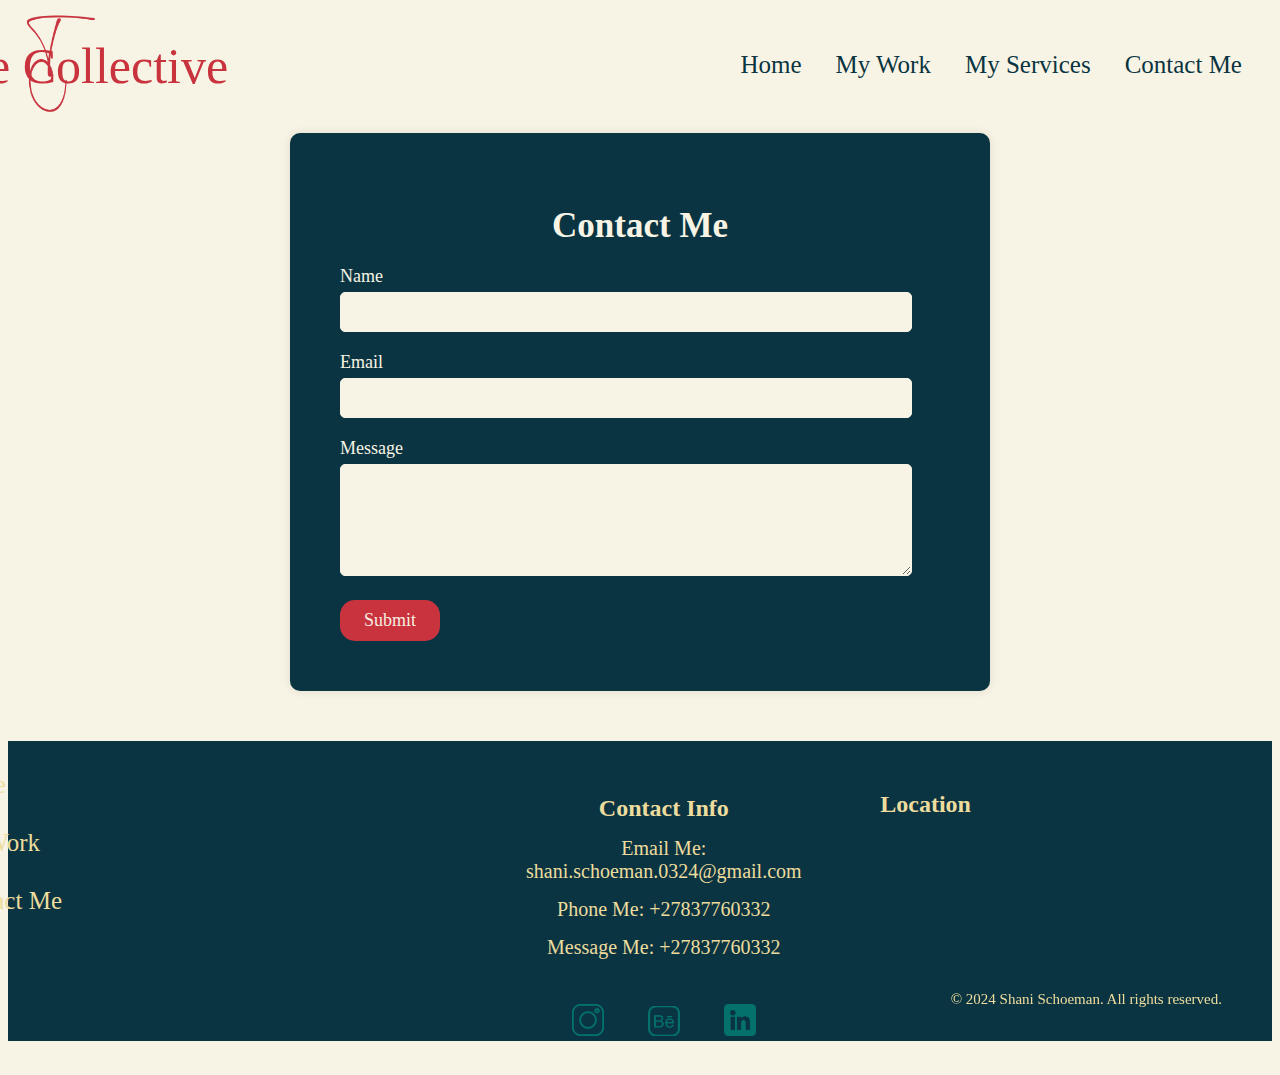
<file: ContactMe.html>
<!DOCTYPE html>
<html>
<head>
    <title> The Collective | Digital Design</title>
    <meta charset="UTF-8">
    <meta name="viewport" content="width=device-width, initial-scale=1.0">
    <link rel="icon" type="favicon.ico" href="Images/Asset 24.png">
    <link href="CSS/ContactMe.css" rel="stylesheet">
</head>
<body>
    <header>
        <img class="Logo" src="Images/Logo.png">
        <div class="Logo"></div>
        <div class="The_Collective">The Collective</div>
        <nav>
            <ul>
                <li><a href="Index.html" class="Home">Home</a></li>
                <li><a href="#MyWork" class="My-Portfolio">My Work</a></li>
                <li><a href="#My-Services" class="Services">My Services</a></li>
                <li><a href="ContactMe.html" class="Contact-Me">Contact Me</a></li>
            </ul>
        </nav>
</header>


<!-- In my header element I tried to have a navigation bar that changes color when hovering to give a fun 
 interactive elemnt and to show what I am capable of  whe it comes to developing a website\ -->

    <div class="contact-container">
        <h1>Contact Me</h1>
        <form>
            <label for="name">Name</label>
            <input type="text" id="name" name="name" required>

            <label for="email">Email</label>
            <input type="email" id="email" name="email" required>

            <label for="message">Message</label>
            <textarea id="message" name="message" rows="5" required></textarea>

            <button type="submit">Submit</button>
        </form>
    </div>

<!--I made a very simple contact me page where the potential clients submit their names, emails and be able to email me with enquiries-->

    <footer>
        <div class="footer-content">
            <div class="contact-info">
                <h3>Contact Info</h3>
                <p>Email Me: <a href="mailto:shani.schoeman.0324@gmail.com" class="Email">shani.schoeman.0324@gmail.com</a></p>
                <p>Phone Me: <a href="tel:+27837760332" class="Phone">+27837760332</a></p>
                <p>Message Me: <a href="tel:+27837760332" class="Message">+27837760332</a></p>
                <div class="social-links">
                    <a href="https://www.instagram.com/_the_collective_24/?hl=en"><img src="Images/instagram_1077042 (1).png" alt="Instagram"></a>
                    <a href="https://www.behance.net/shanischoeman"><img src="Images/behance_466940.png" alt="Behance"></a>
                    <a href="https://www.linkedin.com/in/shani-schoeman-a0574b238/"><img src="Images/linkedin_3536569.png" alt="LinkedIn"></a>
                </div>
            </div>
            <div class="sitemap">
                <li><a href="Index.html" class="Home">Home</a></li>
                <li><a href="MyWork.html" class="My-Work">My Work</a></li>
                <li><a href="ContactMe.html" class="Contact-Me">Contact Me</a></li>
            </div>
            <div class="location-map">
                <h3>Location</h3>
                <iframe src="https://www.google.com/maps/embed?pb=!1m18!1m12!1m3!1d3767.246806359531!2d28.2365989!3d-25.688221!2m3!1f0!2f0!3f0!3m2!1i1024!2i768!4f13.1!3m3!1m2!1s0x1ebfdf1b1748dbc9%3A0x7cc8824d2f54778a!2s526%20Wag-'N-Bietjie%20Ave%2C%20Magalieskruin%2C%20Pretoria%2C%200150!5e0!3m2!1sen!2sza!4v1629963667560!5m2!1sen!2sza" width="150" height="125" style="border:0;" allowfullscreen="" loading="fast" class="Location"></iframe>
            </div>
            <div class="footer-bottom">
                <p>&copy; 2024 Shani Schoeman. All rights reserved.</p>
            </div>
        </div>
    </footer>
</body>
</html>
</file>
<file: CSS/ContactMe.css>
body{
    background-color: #F8F4E5;
    background-size: contain;
    max-width: 100%;
    box-sizing: border-box
}

header {
    height: 75px;
    width: 100%;
    display: flex;
    justify-content: space-between;
    align-items: center;
    margin: 0;
}

nav li{
    display: inline-block;
    font-size: 25px;
    font-family: Enchant;
    color: #0A3441;
    text-decoration: none;
    margin-top: 15px;
}

nav ul{
    display: inline-block;
    color: 5;
    text-decoration: none;
    margin-top: 40px;
}

a,li{
    color:#0A3441;
    text-decoration: none;
}

.Home{
    color: #0A3441;
    text-decoration: none;
    margin-right: 30px;
}

.MyPortfolio{
    color:#0A3441;
    text-decoration: none;
    margin-right: 10px;
}

.Services{
    color: #0A3441;
    text-decoration: none;
    margin-right: 30px;
    margin-left: 30px;
}

.Contact-Me{
    color: #0A3441;
    text-decoration: none;
    margin-right: 30px;
}

.Home:hover{
    color: #C9333E;
}

.MyPortfolio:hover{
    color: #C9333E
}

.Services:hover{
   color: #C9333E;
}

.Contact-Me:hover{
    color: #C9333E;
}

.Logo{
    display: inline-block;
    display: flex;
    margin-top: 60px;
    width: 90px;
    height: 130px;
}

.The_Collective{
    padding-top: 40px;
    position: 50%;
    left: 200px;
    margin-left: -1355px;
    color: #C9333E;
    font-size: 50px;
    font-family: Enchant;
}        

.contact-container {
    padding: 50px;
    max-width: 600px;
    margin: 0 auto;
    background-color: #0A3441;
    color: #AA4B2D;
    border-radius: 10px;
    box-shadow: 0 0 10px rgba(0, 0, 0, 0.1);
    margin-top: 50px;
}

.contact-container h1 {
    color: #F8F4E5;
    font-size: 35px;
    font-family: Enchant;
    text-align: center;
    margin-bottom: 20px;
}

.contact-container label {
    color: #F8F4E5;
    font-family: Enchant;
    display: block;
    margin-bottom: 5px;
    font-size: 18px;
}

.contact-container input,
.contact-container textarea {
    width: 550px;
    padding: 10px;
    margin-bottom: 20px;
    border: 1px solid #F8F4E5;
    border-radius: 5px;
    font-size: 16px;
    background-color: #F8F4E5;
    color: #0A3441;
}

.contact-container button {
    width: 100px;
    padding: 10px;
    background-color: #C9333E;
    color: #F6EEE1;
    border: none;
    border-radius: 15px;
    font-family: Enchant;
    font-size: 18px;
    cursor: pointer;
}

.contact-container button:hover {
    background-color: #F8F4E5;
    color: #C9333E;
}


footer {
    background-color: #0A3441;
    color: #F8F4E5;
    text-align: center;
    font-size: 15px;
    margin-top: 50px;
    width: 100%;
    height: 300px;
    left: 10px;
    margin-bottom: -10px;
}

.footer-content {
    color: #AA4B2D;
    display: flex;
}

.social-links img {
    width: 32px;
    margin: 10px 0;
    padding: 20px;
}

.social-links p {
    width: 32px;
    margin: 0 5px;
    margin-left: 300px;
    padding: 0;
}

.sitemap a {
    font-family: Enchant;
    color: #EDDC9E;
    display: flex;
    flex-wrap: wrap;
    font-size: 25px;
    margin-left: -1000px;
    margin-top: 30px;
    align-content: center;
}

.sitemap a:hover {
    color: #04716C;
    display: flex;
}

.contact-info {
    flex: 1;
    margin-top: 30px;
    margin-left: 475px;
}

.contact-info h3 {
    font-family: Enchant;
    color: #EDDC9E;
    margin-bottom: 10px;
    font-size: 24px;
}

.contact-info p {
    color: #EDDC9E;
    font-family: Franklin Gothic Book;
    margin: 15px 0;
    font-size: 20px;
}

.Email{
    color: #EDDC9E;
    font-size: 20px;
}

.Phone{
    color: #EDDC9E;
    font-size: 20px; 
}

.Message{
    color: #EDDC9E;
    font-size: 20px;
}

.Email:hover{
    color: #04716C;
}

.Phone:hover{
    color: #04716C; 
}

.Message:hover{
    color: #04716C;
}

.location-map h3{
    font-family: Enchant;
    color: #EDDC9E;
    margin-bottom: 10px;
    font-size: 24px;
    margin-top: 50px;
    padding-left: -400px;
}

.Location{
    flex: 1;
    margin-top: 90px;
    margin-left: 935px;  
    margin: 5px 0;
}

.footer-bottom p {
    margin-top: 250px;
    color: #EDDC9E;
    font-size: 15px;
    margin-left: -50px;
    margin-right: 50px;
}
















@media screen and (max-width: 1440px) and (min-width:1025px){
.The_Collective{
    left: 200px;
    margin-left: -1200px;
    font-size: 50px;
}  

.sitemap a {
    margin-left: -900px;
}
}

@media (max-width: 1024px) { 
 
.Logo{
    display: inline-block;
    display: flex;
    margin-top: 50px;
    width: 70px;
    height: 110px;
}

.The_Collective{
    left: 400px;
    margin-left: -425px;
    font-size: 45px;
}

nav li{
    font-size: 20px;
    margin-top: 15px;
}


footer {
    font-size: 15px;
    margin-top: 50px;
    width: 100%;
    height: 300px;
    left: 10px;
    margin-bottom: 0;
}

.social-links img {
    width: 32px;
    margin: 10px 0;
    padding: 20px;
}

.social-links p {
    width: 32px;
    margin: 0 5px;
    margin-left: 300px;
    padding: 0;
}

.sitemap a {
    font-size: 20px;
    margin-left: -650px;
    margin-top: 30px;
}

.contact-info {
    margin-top: 30px;
    margin-left: 385px;
}

.contact-info h3 {
    margin-bottom: 10px;
    font-size: 24px;
}

.contact-info p {
    margin: 15px 0;
    font-size: 18px;
}

.Email{
    font-size: 20px;
}

.Phone{
    font-size: 20px; 
}

.Message{
    font-size: 20px;
}

.location-map h3{
    margin-bottom: 10px;
    font-size: 24px;
    margin-top: 50px;
    padding-left: -400px;
}

.Location{
    flex: 1;
    margin-top: 90px;
    margin-left: 1000px;  
    margin: 5px 0;
}

.footer-bottom p {
    margin-top: 250px;
    font-size: 13px;
    margin-left: -200px;
    margin-right: 50px;
}
}












@media (max-width: 768px) { 
    
footer {
    font-size: 15px;
    margin-top: 50px;
    width: 100%;
    height: 300px;
    left: 10px;
    margin-bottom: 0;
}

.social-links img {
    width: 32px;
    margin: 10px 0;
    padding: 20px;
}

.social-links p {
    width: 32px;
    margin: 0 5px;
    margin-left: 300px;
    padding: 0;
}

.sitemap a {
    font-size: 20px;
    margin-left: -500px;
    margin-top: 30px;
}

.contact-info {
    margin-top: 30px;
    margin-left: 275px;
}

.contact-info h3 {
    margin-bottom: 10px;
    font-size: 24px;
}

.contact-info p {
    margin: 15px 0;
    font-size: 18px;
}

.Email{
    font-size: 20px;
}

.Phone{
    font-size: 20px; 
}

.Message{
    font-size: 20px;
}

.location-map h3{
    margin-bottom: 10px;
    font-size: 24px;
    margin-top: 50px;
    padding-left: -400px;
}

.Location{
    flex: 1;
    margin-top: 90px;
    margin-left: 1000px;  
    margin: 5px 0;
}

.footer-bottom p {
    margin-top: 250px;
    font-size: 13px;
    margin-left: -200px;
    margin-right: 50px;
}
}














@media (max-width: 425px) { 

    header {
        height: 75px;
        width: 100%;
        display: flex;
        justify-content: space-between;
        align-items: center;
        margin: 0;
    }
    
    nav li{
        display: inline-block;
        font-size: 25px;
        font-family: Enchant;
        color: #0A3441;
        text-decoration: none;
        margin-top: 15px;
    }
    
    nav ul{
        display: inline-block;
        color: 5;
        text-decoration: none;
        margin-top: 40px;
    }
    
    a,li{
        color:#0A3441;
        text-decoration: none;
    }
    
    .Home{
        color: #0A3441;
        text-decoration: none;
        margin-right: 30px;
    }
    
    .MyPortfolio{
        color:#0A3441;
        text-decoration: none;
        margin-right: 10px;
    }
    
    .Services{
        color: #0A3441;
        text-decoration: none;
        margin-right: 30px;
        margin-left: 30px;
    }
    
    .Contact-Me{
        color: #0A3441;
        text-decoration: none;
        margin-right: 30px;
    }
    
    .Home:hover{
        color: #C9333E;
    }
    
    .MyPortfolio:hover{
        color: #C9333E
    }
    
    .Services:hover{
       color: #C9333E;
    }
    
    .Contact-Me:hover{
        color: #C9333E;
    }
    
    .Logo{
        display: inline-block;
        display: flex;
        margin-top: 60px;
        width: 90px;
        height: 130px;
    }
    
    .The_Collective{
        padding-top: 40px;
        position: 50%;
        left: 200px;
        margin-left: -1355px;
        color: #C9333E;
        font-size: 50px;
        font-family: Enchant;
    }        
    
    .contact-container {
        padding: 50px;
        max-width: 600px;
        margin: 0 auto;
        border-radius: 10px;
        margin-top: 50px;
    }
    
    .contact-container h1 {
        color: #F8F4E5;
        font-size: 35px;
        font-family: Enchant;
        text-align: center;
        margin-bottom: 20px;
    }
    
    .contact-container label {
        color: #F8F4E5;
        font-family: Enchant;
        display: block;
        margin-bottom: 5px;
        font-size: 18px;
    }
    
    .contact-container input,
    .contact-container textarea {
        width: 550px;
        padding: 10px;
        margin-bottom: 20px;
        border: 1px solid #F8F4E5;
        border-radius: 5px;
        font-size: 16px;
        background-color: #F8F4E5;
        color: #0A3441;
    }
    
    .contact-container button {
        width: 100px;
        padding: 10px;
        background-color: #C9333E;
        color: #F6EEE1;
        border: none;
        border-radius: 15px;
        font-family: Enchant;
        font-size: 18px;
        cursor: pointer;
    }
    
    .contact-container button:hover {
        background-color: #F8F4E5;
        color: #C9333E;
    }
    
    
    footer {
        background-color: #0A3441;
        color: #F8F4E5;
        text-align: center;
        font-size: 15px;
        margin-top: 50px;
        width: 100%;
        height: 300px;
        left: 10px;
        margin-bottom: -10px;
    }
    
    .footer-content {
        color: #AA4B2D;
        display: flex;
    }
    
    .social-links img {
        width: 32px;
        margin: 10px 0;
        padding: 20px;
    }
    
    .social-links p {
        width: 32px;
        margin: 0 5px;
        margin-left: 300px;
    }
    
    .sitemap a {
        font-size: 10px;
        margin-left: -1000px;
        margin-top: 30px;
    }
    
    .contact-info {
        margin-top: 30px;
        margin-left: 475px;
    }
    
    .contact-info h3 {
        margin-bottom: 10px;
        font-size: 10px;
    }
    
    .contact-info p {
        margin: 15px 0;
        font-size: 10px;
    }

    .location-map h3{
        margin-bottom: 10px;
        font-size: 10px;
        margin-top: 50px;
        padding-left: -400px;
    }
    
    .Location{
        margin-top: 90px;
        margin-left: 935px;  
        margin: 5px 0;
    }
    
    .footer-bottom p {
        font-size: 10px;
        margin-left: -50px;
        margin-right: 50px;
    }
}
</file>
